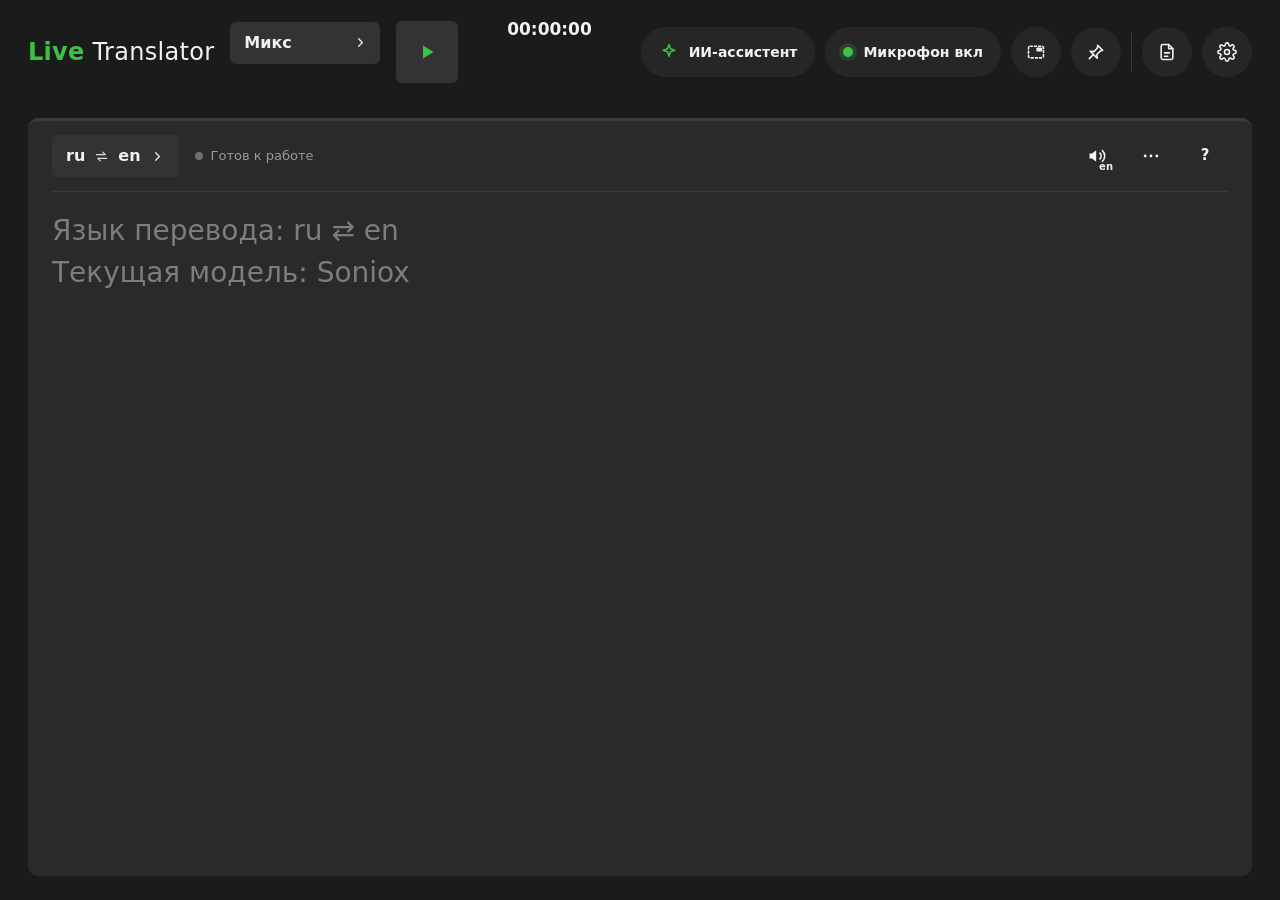
<file: ui/index.html>
<!doctype html>
<html lang="ru">
<head>
<meta charset="utf-8">
<title>Live Translator</title>
<link rel="stylesheet" href="app.css">
</head>
<body>
<header class="topbar">
  <div class="brand"><b>Live</b> Translator</div>

  <div class="source">
    <button class="chip" id="sourceBtn" data-tip="Что переводить: ваш микрофон, звук компьютера или оба сразу"><span id="sourceLabel">Микс</span><svg class="i sm"><use href="#i-right"/></svg></button>
    <div class="ticks" id="meterMix"></div>
  </div>

  <button class="play" id="playBtn" data-tip="Начать или остановить перевод" aria-label="Начать или остановить перевод">
    <svg class="i on-idle"><use href="#i-play"/></svg><svg class="i on-live"><use href="#i-stop"/></svg>
  </button>

  <div class="timeline">
    <div class="timer" id="timer">00:00:00</div>
    <canvas id="ruler" width="560" height="44"></canvas>
  </div>

  <div class="right">
    <button class="pill assist" id="assistBtn" data-tip="Имена, термины и контекст разговора — перевод получается точнее"><svg class="i"><use href="#i-spark"/></svg><span>ИИ-ассистент</span></button>
    <button class="pill mute" id="muteBtn" data-tip="Выключить или включить микрофон программы"><span class="dot"></span><span id="muteText">Микрофон вкл</span></button>
    <button class="round" id="overlayBtn" data-tip="Окно русских субтитров поверх других окон" aria-label="Окно субтитров"><svg class="i"><use href="#i-pip"/></svg></button>
    <button class="round" id="pinBtn" data-tip="Держать это окно поверх остальных" aria-label="Окно поверх остальных"><svg class="i"><use href="#i-pin"/></svg></button>
    <span class="sep"></span>
    <button class="round" id="recordsBtn" data-tip="Записи переводов и ИИ-протоколы" aria-label="Записи переводов"><svg class="i"><use href="#i-records"/></svg></button>
    <button class="round" id="settingsBtn" data-tip="Настройки: ключи, движок, интернет, режим звонка" aria-label="Настройки"><svg class="i"><use href="#i-gear"/></svg></button>
  </div>
</header>

<main class="panel" id="panel">
  <div class="panel-head">
    <button class="chip lang" id="langBtn" data-tip="Языки и режим перевода"><b id="pairMe">ru</b><svg class="i sm"><use href="#i-swap"/></svg><b id="pairPeer">en</b><svg class="i sm"><use href="#i-right"/></svg></button>
    <div class="status" id="status"><span class="sdot" id="statusDot"></span><span id="statusText">Готов к работе</span><button class="link" id="resumeBtn" hidden>Продолжить</button><span class="lag" id="lag"></span></div>
    <div class="tools">
      <button class="tool" id="voiceBtn" data-tip="Озвучка перевода для собеседника: голос, скорость, громкость" aria-label="Озвучка перевода"><svg class="i"><use href="#i-speaker"/></svg><sub id="voiceLang">en</sub></button>
      <button class="tool" id="moreBtn" data-tip="Вид: шрифт, панели, показ текста" aria-label="Вид"><svg class="i"><use href="#i-more"/></svg></button>
      <button class="tool" id="helpBtn" data-tip="Помощь, горячие клавиши и обучение" aria-label="Помощь">?</button>
    </div>
  </div>
  <div class="banner" id="cableBanner" hidden>
    <b>Не найден виртуальный микрофон VB-CABLE.</b> Без него собеседник не услышит перевод.
    <button class="link" id="cableHelp">Как установить</button>
  </div>
  <div class="banner" id="outBanner" hidden>
    <b>Звук Windows по умолчанию идёт в виртуальный кабель.</b> Собеседник услышит системные звуки — выберите наушники: Параметры → Система → Звук → Вывод.
  </div>
  <div class="panel-body" id="body">
    <div class="feed single" id="feedSingle"></div>
    <div class="split" id="feedSplit" hidden>
      <div class="col"><div class="col-head">Я</div><div class="feed" id="feedMe"></div></div>
      <div class="col"><div class="col-head">Собеседник</div><div class="feed" id="feedThem"></div></div>
    </div>
    <div class="placeholder" id="placeholder">
      <div>Язык перевода: <span id="phPair">ru ⇄ en</span></div>
      <div>Текущая модель: <span id="phModel">Soniox</span></div>
      <div class="ph-next" id="phNext"><b id="phNextTitle"></b><span id="phNextHint"></span></div>
    </div>
  </div>
</main>

<!-- Выбор источника звука -->
<div class="pop" id="sourcePop" hidden>
  <div class="pop-title">Выбор источника звука</div>
  <div class="src-block">
    <label class="check"><input type="checkbox" id="listenOn"><span class="box"></span>Звук компьютера<span class="ticks small" id="meterThem"></span></label>
    <div class="desc">Переводит речь собеседника — всё, что звучит у вас в наушниках. Перевод показывается текстом.</div>
    <ul class="dev-list" id="listenList" role="listbox" aria-label="Откуда слушать собеседника"></ul>
  </div>
  <div class="src-block">
    <label class="check"><input type="checkbox" id="meOn"><span class="box"></span>Звук микрофона<span class="ticks small" id="meterMe"></span></label>
    <ul class="dev-list" id="micList" role="listbox" aria-label="Мой микрофон"></ul>
  </div>
  <div class="src-block">
    <label class="check disabled"><input type="checkbox" checked disabled><span class="box"></span>Динамик — куда идёт мой переведённый голос</label>
    <ul class="dev-list" id="cableList" role="listbox" aria-label="Куда идёт мой переведённый голос"></ul>
  </div>
  <div class="vmic">
    <div><b>Виртуальный микрофон</b><div class="desc">Позволяет собеседнику слышать только ваш переведённый голос. В звонке выберите микрофон «CABLE Output (VB-Audio Virtual Cable)».</div></div>
    <button class="link" id="vmicHelp">Как настроить</button>
  </div>
</div>

<!-- Язык и режим -->
<div class="pop" id="langPop" hidden>
  <div class="pop-title">Режим перевода</div>
  <div class="seg" id="modeSeg">
    <button data-mode="two" data-tip="Вы говорите — собеседник слышит перевод; его речь показывается текстом">Двусторонний</button>
    <button data-mode="speak" data-tip="Переводится только ваш микрофон">Только я говорю</button>
    <button data-mode="listen" data-tip="Переводится только речь собеседника">Только слушаю</button>
  </div>
  <div class="lang-cols">
    <div class="lang-col"><div class="col-title">Мой язык</div><ul id="meLangs"></ul></div>
    <button class="swap" id="langSwap" data-tip="Поменять языки местами" aria-label="Поменять языки местами"><svg class="i"><use href="#i-swap"/></svg></button>
    <div class="lang-col"><div class="col-title">Язык собеседника</div><ul id="peerLangs"></ul></div>
  </div>
  <div class="pop-foot">
    <span class="model"><svg class="i sm"><use href="#i-spark"/></svg><span id="modelChip">Soniox</span></span>
    <button class="primary" id="langOk">Подтвердить</button>
  </div>
</div>

<!-- Озвучка -->
<div class="pop" id="voicePop" hidden>
  <div class="row-between"><b>Озвучка перевода в звонок</b><button class="toggle" id="voiceOut" data-tip="Собеседник слышит перевод вашим голосом" aria-label="Озвучка перевода в звонок"><span></span><em></em></button></div>
  <div class="desc">Собеседник слышит ваш переведённый голос через виртуальный микрофон.</div>
  <div class="field"><b>Выбрать голос</b>
    <div class="provider-row" id="providerRow" hidden data-tip="Кто синтезирует ваш английский голос"><span>Голос:</span>
      <div class="seg small" id="providerSeg"><button data-provider="soniox" data-tip="Soniox: встроенные голоса и клон, дешевле остальных">Soniox</button><button data-provider="cartesia" data-tip="Cartesia: самый быстрый и похожий на вас голос">Cartesia</button><button data-provider="inworld" data-tip="Inworld: запасной голос для перевода">Inworld</button></div></div>
    <div class="desc" id="providerNote" hidden>Cartesia — самый быстрый и похожий на вас. Soniox и Inworld дешевле.</div>
    <div class="clone-box">
      <div class="row-between"><span>Мой голос <span class="badge" id="cloneState">не создан</span></span></div>
      <div class="btn-row">
        <button class="ghost" id="recordBtn" data-tip="Записать минуту своей речи для клона голоса"><span class="rec-dot"></span>Записать голос</button>
        <button class="ghost" id="importBtn" data-tip="Взять готовый файл с вашим голосом">Выбрать файл</button>
        <button class="ghost" id="previewBtn" data-tip="Услышать пример перевода вашим голосом в наушниках">▶ Прослушать</button>
      </div>
    </div>
    <div class="desc voice-note" id="voiceNote" hidden></div>
    <ul class="voice-list" id="voiceList"></ul>
  </div>
  <div class="field" id="deliveryField"><b>Подача голоса</b>
    <div class="seg small"><button data-delivery="fast" data-tip="Куски фразы озвучиваются сразу: быстрее всего, интонация чуть рубленая">Скорость</button><button data-delivery="balanced" data-tip="Целые предложения с живой интонацией и небольшой задержкой">Баланс</button><button data-delivery="natural" data-tip="Самая живая речь без ускорения; на длинных фразах чуть позже">Естественность</button></div>
    <div class="desc delivery-hint"></div>
    <div class="desc">«▶ Прослушать» — одна фраза целиком: подачу и подстройку под ваш темп слышно только в звонке.</div>
  </div>
  <div class="field" id="speedField"><b>Скорость речи</b><div class="range"><input type="range" id="speed" data-tip="Как быстро говорит английский голос" aria-label="Скорость речи" min="0.7" max="1.3" step="0.05"><span id="speedVal">1.00×</span></div></div>
  <div class="field"><b>Громкость</b><div class="range"><input type="range" id="volume" data-tip="Громкость перевода в звонке" aria-label="Громкость" min="0.2" max="1.6" step="0.05"><span id="volumeVal">100%</span></div></div>
  <div class="row-between"><b>Слышать себя в наушниках</b><button class="toggle" id="monitor" data-tip="Слышать свой перевод в наушниках; в звонок он идёт в любом случае" aria-label="Слышать себя в наушниках"><span></span><em></em></button></div>
  <div class="field" id="delayField" hidden><b>Задержка воспроизведения</b>
    <div class="seg small" id="delaySeg"><button data-delay="instant" data-tip="Клон почти не ждёт продолжения фразы: быстрее">Мгновенно</button><button data-delay="balanced" data-tip="Золотая середина между скоростью и естественностью">Баланс</button><button data-delay="smooth" data-tip="Клон дольше ждёт продолжения: звучит естественнее">Плавно</button></div>
    <div class="value" id="delayHint">Сколько клон может ждать продолжения фразы: быстрее — «Мгновенно», естественнее — «Плавно».</div>
  </div>
</div>

<!-- Вид -->
<div class="pop" id="morePop" hidden>
  <div class="menu-row"><b>Размер шрифта</b><span><button class="tool" data-font="-1" data-tip="Шрифт мельче" aria-label="Шрифт мельче">A<sup>−</sup></button><button class="tool" data-font="1" data-tip="Шрифт крупнее" aria-label="Шрифт крупнее">A<sup>+</sup></button></span></div>
  <div class="menu-row"><b>Поменять местами</b><span><button class="tool" id="swapOrder" data-tip="Перевод сверху или оригинал сверху" aria-label="Поменять порядок строк"><svg class="i"><use href="#i-updown"/></svg></button></span></div>
  <div class="menu-row"><b>Панель</b><span class="seg-icons" id="panelSeg">
    <button class="tool" data-panel="single" data-tip="Одна панель" aria-label="Одна панель"><svg class="i"><use href="#i-panel1"/></svg></button>
    <button class="tool" data-panel="split" data-tip="Две панели: я и собеседник" aria-label="Две панели: я и собеседник"><svg class="i"><use href="#i-panel2"/></svg></button></span></div>
  <div class="menu-row"><b>Текст</b><span class="seg-icons" id="textSeg">
    <button class="tool" data-text="both" data-tip="Оригинал и перевод" aria-label="Оригинал и перевод"><svg class="i"><use href="#i-text2"/></svg></button>
    <button class="tool" data-text="dst" data-tip="Только перевод" aria-label="Только перевод"><svg class="i"><use href="#i-text1"/></svg></button></span></div>
  <div class="menu-hint" id="textHint">Оригинал и перевод</div>
</div>

<!-- Записи перевода -->
<aside class="drawer" id="drawer" hidden>
  <div class="drawer-head"><h2>Записи перевода</h2><button class="round flat" id="drawerClose"><svg class="i"><use href="#i-x"/></svg></button></div>
  <div class="usage">
    <div class="row-between"><span>Переведённое время</span><b id="usageTime">00:00:00</b></div>
    <div class="row-between"><span>Примерная стоимость API</span><b id="usageCost">$0</b></div>
    <div class="desc">Soniox ≈ $0.6 в час за двусторонний звонок с озвучкой, OpenAI ≈ $2 в час на каждое направление.</div>
  </div>
  <div class="row-between list-head"><b>Последние записи</b><button class="link" id="openFolder">Открыть папку</button></div>
  <ul class="records" id="records"></ul>
</aside>

<!-- Первый запуск: знакомство с программой -->
<div class="modal" id="onboarding" hidden role="dialog" aria-modal="true" aria-labelledby="obTitle">
  <div class="card ob-card">
    <div class="card-head"><h2 id="obTitle">Знакомство с программой</h2><button class="link" id="obSkip">Пропустить обучение</button></div>
    <div class="ob-progress"><span class="ob-count" id="obCount" role="status" aria-live="polite"></span><div class="ob-dots" id="obDots" aria-hidden="true"></div></div>
    <div class="ob-body">
      <div class="ob-step" data-ob-step="0" hidden>
        <h3 tabindex="-1">Как это работает</h3>
        <ol class="ob-flow">
          <li><b>Вы говорите по-русски</b> в обычный микрофон.</li>
          <li><b>Собеседник слышит английский</b> вашим клонированным голосом — он идёт в звонок через виртуальный микрофон.</li>
          <li><b>Его речь вы читаете по-русски</b>: субтитры в этом окне и в маленьком окне поверх других.</li>
        </ol>
        <div class="desc">Настройка займёт минут пять: ключи сервисов, виртуальный кабель, запись голоса, настройка звонилки и скрытие окон от показа экрана. Любой шаг можно пропустить и вернуться к нему позже — кнопка «?» в панели над субтитрами.</div>
      </div>
      <div class="ob-step" data-ob-step="1" hidden>
        <h3 tabindex="-1">Ключи сервисов</h3>
        <div class="desc">Ключ — это пароль от сервиса. Он хранится только на этом компьютере, в файле .env рядом с программой, и никуда больше не отправляется.</div>
        <div class="ob-status bad" id="obKeyError" role="alert" hidden></div>
        <div class="key-row"><b>Soniox</b><span class="key-state" data-ob-key-state="soniox"></span><input type="password" data-ob-key-input="soniox" placeholder="ключ Soniox" autocomplete="off" aria-label="Ключ Soniox"><button class="primary" data-ob-key-save="soniox">Сохранить</button></div>
        <div class="desc"><span class="badge bad">обязательно</span> Распознавание речи и перевод — без него программа не работает. console.soniox.com → API keys.</div>
        <div class="key-row"><b>Cartesia</b><span class="key-state" data-ob-key-state="cartesia"></span><input type="password" data-ob-key-input="cartesia" placeholder="ключ Cartesia" autocomplete="off" aria-label="Ключ Cartesia"><button class="primary" data-ob-key-save="cartesia">Сохранить</button></div>
        <div class="desc"><span class="badge ok">рекомендуется</span> Клон вашего голоса: самый быстрый и похожий на вас. Без него звучит встроенный голос Soniox.</div>
        <div class="key-row"><b>OpenAI</b><span class="key-state" data-ob-key-state="openai"></span><input type="password" data-ob-key-input="openai" placeholder="sk-..." autocomplete="off" aria-label="Ключ OpenAI"><button class="primary" data-ob-key-save="openai">Сохранить</button></div>
        <div class="desc"><span class="badge">по желанию</span> ИИ-протокол встречи после звонка.</div>
        <div class="key-row"><b>Inworld</b><span class="key-state" data-ob-key-state="inworld"></span><input type="password" data-ob-key-input="inworld" placeholder="ключ Inworld (Basic)" autocomplete="off" aria-label="Ключ Inworld"><button class="primary" data-ob-key-save="inworld">Сохранить</button></div>
        <div class="desc"><span class="badge">по желанию</span> Запасной голос для перевода.</div>
      </div>
      <div class="ob-step" data-ob-step="2" hidden>
        <h3 tabindex="-1">Виртуальный кабель</h3>
        <div class="desc">Бесплатный драйвер VB-CABLE передаёт перевод в звонок: программа «говорит» в кабель, а Zoom, Meet или Telegram слышат его как микрофон.</div>
        <div class="ob-status" id="obCable" role="status"></div>
        <div class="btn-row"><button class="primary" id="obCableBtn">Как установить</button><button class="ghost" id="obCableRecheck">Проверить снова</button></div>
      </div>
      <div class="ob-step" data-ob-step="3" hidden>
        <h3 tabindex="-1">Микрофон и наушники</h3>
        <div class="desc">Наденьте наушники: иначе микрофон подхватит звук из динамиков, и собеседник услышит эхо.</div>
        <h4>Мой микрофон</h4>
        <ul class="dev-list" id="obMics" role="listbox" aria-label="Мой микрофон"></ul>
        <h4>Где слушать собеседника — наушники</h4>
        <ul class="dev-list" id="obOuts" role="listbox" aria-label="Наушники: где слушать собеседника"></ul>
        <div class="ob-status" id="obDevices" role="status"></div>
      </div>
      <div class="ob-step" data-ob-step="4" hidden>
        <h3 tabindex="-1">Ваш голос</h3>
        <div class="desc">Собеседник услышит английский вашим голосом. Для этого запишите около минуты свободной речи — без сценария.</div>
        <div class="ob-status" id="obVoice" role="status"></div>
        <div class="btn-row"><button class="primary" id="obRecord">Записать голос</button></div>
        <ul class="ob-tips">
          <li>Тихая комната, без музыки и чужих голосов.</li>
          <li>Гарнитура или микрофон в 10–15 см от рта записывают чище, чем микрофон ноутбука.</li>
          <li>Говорите как обычно, около минуты: о себе, о проекте, о работе.</li>
          <li>Отключите у микрофона «Улучшения звука» в настройках звука Windows: обработка делает клон глуше.</li>
        </ul>
        <div class="desc">Шаг можно пропустить: пока клона нет, звучит встроенный голос.</div>
      </div>
      <div class="ob-step" data-ob-step="5" hidden>
        <h3 tabindex="-1">Настройка Zoom, Meet, Telegram, Teams</h3>
        <div class="desc">В приложении для звонков выберите микрофон <b>CABLE Output (VB-Audio Virtual Cable)</b>. Динамики оставьте как есть — ваши наушники.</div>
        <ul class="ob-apps">
          <li><b>Zoom</b><span>Настройки → Звук → Микрофон</span></li>
          <li><b>Google Meet</b><span>Настройки → Аудио → Микрофон</span></li>
          <li><b>Telegram</b><span>Настройки → Голос и видео → Микрофон</span></li>
          <li><b>Microsoft Teams</b><span>Настройки → Устройства → Микрофон</span></li>
        </ul>
        <div class="desc">Проверьте до входа в звонок: выключите микрофон программы (<b id="obMuteKey">кнопка «Микрофон»</b>) и скажите пару слов — индикатор уровня в звонилке не должен двигаться. Если двигается, там выбран ваш настоящий микрофон.</div>
      </div>
      <div class="ob-step" data-ob-step="6" hidden>
        <h3 tabindex="-1">Скрытие от демонстрации экрана</h3>
        <ul class="ob-facts" id="obFacts"></ul>
        <div id="obCallMode" class="cm"></div>
        <div class="ob-limits"><b>Чего скрытие не умеет</b><ul id="obLimits"></ul></div>
      </div>
      <div class="ob-step" data-ob-step="7" hidden>
        <h3 tabindex="-1">Проверка</h3>
        <ul class="ob-summary" id="obSummary"></ul>
        <div class="ob-check"><div><b>Связь с сервисами</b><div class="desc">Задержка до сервисов перевода и страна, где выходит VPN.</div></div><button class="ghost" id="obNet">Проверить связь</button></div>
        <div class="net-result" id="obNetResult" hidden></div>
        <div class="ob-check"><div><b>Проверка перед звонком</b><div class="desc">Убедитесь, что собеседник слышит только перевод, а не ваш настоящий микрофон.</div></div><button class="ghost" id="obCallCheck">Открыть проверку</button></div>
        <div class="desc">Нажмите «Готово», а в звонок входите с кнопкой ▶ вверху. К этому обучению можно вернуться в любой момент через «?».</div>
      </div>
    </div>
    <div class="pop-foot ob-foot"><button class="ghost" id="obBack">Назад</button><button class="primary" id="obNext">Далее</button></div>
  </div>
</div>

<!-- Помощь -->
<div class="modal" id="help" hidden role="dialog" aria-modal="true" aria-labelledby="helpTitle">
  <div class="card help-card">
    <div class="card-head"><h2 id="helpTitle">Помощь</h2><button class="round flat" id="helpClose" aria-label="Закрыть"><svg class="i"><use href="#i-x"/></svg></button></div>
    <section>
      <h3>Быстрый старт</h3>
      <ol>
        <li>Включите VPN и вставьте ключ Soniox: ⚙ Настройки → Ключи.</li>
        <li>Один раз запишите свой голос: 🔊 → «Записать голос» → «Создать клон».</li>
        <li>В Zoom, Meet, Telegram или Teams выберите микрофон <b>CABLE Output (VB-Audio Virtual Cable)</b>.</li>
        <li>Наденьте наушники и нажмите <b>▶</b>: собеседник слышит английский, вы читаете его речь по-русски.</li>
      </ol>
    </section>
    <section>
      <h3>Горячие клавиши</h3>
      <ul class="help-list" id="helpKeys"></ul>
    </section>
    <section>
      <h3>Режим звонка</h3>
      <ul class="help-list" id="helpFacts"></ul>
      <div class="ob-limits"><b>Чего скрытие не умеет</b><ul id="helpLimits"></ul></div>
    </section>
    <section>
      <h3>Частые проблемы</h3>
      <details class="opt"><summary>Собеседник слышит эхо</summary>
        <div class="desc">Наденьте наушники: микрофон подхватывает звук из динамиков. Проверьте, что звук Windows по умолчанию идёт в наушники, а не в кабель, а в звонке выбран микрофон CABLE Output, а не настоящий.</div></details>
      <details class="opt"><summary>В звонок не доходит звук</summary>
        <div class="desc">В звонилке должен быть выбран микрофон CABLE Output. В программе должны быть включены перевод (▶), озвучка (🔊) и микрофон программы, а VB-CABLE установлен — шаг «Виртуальный кабель» в обучении.</div></details>
      <details class="opt"><summary>Большая задержка</summary>
        <div class="desc">Нажмите «Проверить связь» в настройках: если ответ дольше 150 мс, смените выход VPN на ближайшую страну или выберите регион Soniox «Европа». Подача «Скорость» быстрее «Баланса».</div></details>
      <details class="opt"><summary>Ключ не принимается</summary>
        <div class="desc">Ключ вставлен не целиком, от другого сервиса или закончился баланс. Скопируйте его заново и нажмите «Сохранить» в настройках, в разделе «Ключи».</div></details>
      <details class="opt"><summary>VPN переключился, соединение оборвалось</summary>
        <div class="desc">Смена VPN или сервера рвёт соединение. Остановите перевод, дождитесь стабильного VPN и нажмите ▶ снова. Включайте VPN до звонка и не меняйте его в разговоре.</div></details>
    </section>
    <div class="pop-foot"><button class="ghost" id="helpReplay">Пройти обучение заново</button><button class="primary" id="helpDone">Понятно</button></div>
  </div>
</div>

<!-- Настройки -->
<div class="modal" id="settings" hidden>
  <div class="card">
    <div class="card-head"><h2>Настройки</h2>
      <label class="radio adv-toggle"><input type="checkbox" id="advanced"> Расширенные</label>
      <button class="round flat" id="settingsClose"><svg class="i"><use href="#i-x"/></svg></button></div>
    <section data-adv>
      <h3>Движок перевода</h3>
      <div class="seg" id="engineSeg">
        <button data-engine="soniox" data-tip="Переводит посреди фразы и говорит вашим клоном">Soniox · мой голос</button>
        <button data-engine="openai" data-tip="Синхронный перевод OpenAI, голос модели или клон Cartesia">OpenAI · синхронный</button>
      </div>
      <div class="desc" id="engineHint"></div>
      <label class="radio" data-tip="Разных собеседников подписывает «Собеседник 1 / 2»"><input type="checkbox" id="diarize"> Различать собеседников («Собеседник 1 / 2», Soniox)</label>
    </section>
    <section data-adv>
      <h3>Скорость озвучки</h3>
      <label class="radio" data-tip="Английский звучит в вашем темпе и с вашей громкостью"><input type="checkbox" id="matchRate"> Повторять мой темп и громкость</label>
      <div class="desc lever">Английский звучит примерно так же быстро и громко, как ваша русская речь: спокойный голос — спокойный перевод.</div>
      <label class="radio" data-tip="Если перевод отстаёт, голос ненадолго ускоряется"><input type="checkbox" id="speedBoost"> Автоускорение голоса</label>
      <div class="desc lever">Если перевод отстаёт от речи, голос ненадолго говорит быстрее, пока не догонит. В режиме «Естественность» не используется.</div>
      <label class="radio" data-tip="Убирает лишние паузы, которые добавляет синтез"><input type="checkbox" id="trimSilence"> Убирать паузы синтеза</label>
      <div class="desc lever">Срезает тишину, которую синтез добавляет в начале и в конце каждого куска фразы. В режиме «Естественность» не используется.</div>
      <label class="radio" data-tip="Короткие «Yes.», «Sure.» звучат сразу"><input type="checkbox" id="instantPhrases"> Мгновенные короткие ответы</label>
      <div class="desc lever">«Yes.», «Sure.», «Thank you.» звучат сразу — из заранее озвученных вашим голосом.</div>
      <label class="radio" data-tip="Короткая пауза сразу закрывает фразу, не дожидаясь Soniox"><input type="checkbox" id="autoFinalize"> Быстрое завершение фраз</label>
      <div class="desc lever">Короткая пауза в речи сразу закрывает фразу, не дожидаясь Soniox.</div>
    </section>
    <section id="deliverySection">
      <h3>Голос в звонке</h3>
      <div class="seg"><button data-delivery="fast" data-tip="Куски фразы озвучиваются сразу: быстрее всего, интонация чуть рубленая">Скорость</button><button data-delivery="balanced" data-tip="Целые предложения с живой интонацией и небольшой задержкой">Баланс</button><button data-delivery="natural" data-tip="Самая живая речь без ускорения; на длинных фразах чуть позже">Естественность</button></div>
      <div class="desc delivery-hint"></div>
    </section>
    <section>
      <h3>Ключи</h3>
      <div class="key-row"><b>Soniox</b><span class="key-state" data-key-state="soniox"></span>
        <input type="password" data-key-input="soniox" placeholder="ключ Soniox" autocomplete="off"><button class="primary" data-key-save="soniox">Сохранить</button></div>
      <div class="desc">console.soniox.com → API keys. Основной движок и клон голоса.</div>
      <div class="key-row"><b>OpenAI</b><span class="key-state" data-key-state="openai"></span>
        <input type="password" data-key-input="openai" placeholder="sk-..." autocomplete="off"><button class="primary" data-key-save="openai">Сохранить</button></div>
      <div class="desc">platform.openai.com → API keys. Движок OpenAI и ИИ-протокол после звонка.</div>
      <div class="key-row" data-adv><b>Cartesia</b><span class="key-state" data-key-state="cartesia"></span>
        <input type="password" data-key-input="cartesia" placeholder="ключ Cartesia" autocomplete="off"><button class="primary" data-key-save="cartesia">Сохранить</button></div>
      <div class="desc" data-adv>Голос Cartesia для движка Soniox — самый быстрый и похожий на вас, включается сам, как только ключ сохранён, — и клон голоса в движке OpenAI (play.cartesia.ai, для клона нужен тариф Pro). Выбор — в меню 🔊.</div>
      <div class="key-row" data-adv><b>Inworld</b><span class="key-state" data-key-state="inworld"></span>
        <input type="password" data-key-input="inworld" placeholder="ключ Inworld (Basic)" autocomplete="off"><button class="primary" data-key-save="inworld">Сохранить</button></div>
      <div class="desc" data-adv>Другой голос для движка Soniox (platform.inworld.ai → API keys). Выбор — в меню 🔊.</div>
      <div class="desc">Ключи хранятся только на этом компьютере, в файле .env рядом с программой.</div>
    </section>
    <section id="callModeSection">
      <h3>Режим звонка</h3>
      <div class="desc">Окно субтитров и это окно скрыты от показа экрана и записи: собеседник их не видит.</div>
      <div id="setCallMode" class="cm"></div>
    </section>
    <section>
      <h3>Интернет</h3>
      <label class="radio"><input type="radio" name="proxy" value=""> Системный прокси / VPN <span class="desc" id="sysProxy"></span></label>
      <label class="radio"><input type="radio" name="proxy" value="none"> Без прокси</label>
      <label class="radio"><input type="radio" name="proxy" value="custom"> Свой: <input type="text" id="proxyInput" placeholder="socks5h://127.0.0.1:10808"></label>
      <div class="field" id="regionField"><b>Регион Soniox</b>
        <div class="seg small" id="regionSeg"><button data-region="" data-tip="Серверы Soniox в США">США</button><button data-region="eu" data-tip="Серверы Soniox в Европе: из России обычно быстрее">Европа</button></div>
        <div class="desc" id="regionHint">Из Европы быстрее — сравните кнопкой «Проверить связь». Нужен ключ проекта Soniox в регионе EU: console.soniox.com → новый проект → регион EU → ключ, его вставьте в «Ключи». Клон голоса Soniox там создаётся заново; для голоса Cartesia он не нужен.</div>
      </div>
      <div class="net-row"><button class="ghost" id="netCheck" data-tip="Задержка до сервисов перевода и страна выхода VPN">Проверить связь</button>
        <span class="desc">задержка до сервисов перевода и страна, где выходит VPN</span></div>
      <div class="net-result" id="netResult" hidden></div>
    </section>
    <section id="howto">
      <h3>Как подключить к звонку</h3>
      <ol>
        <li>Включите VPN — сервисы перевода могут не работать из РФ напрямую.</li>
        <li>Один раз запишите свой голос: 🔊 → «Записать голос» → «Создать клон».</li>
        <li>В Zoom / Telegram / WhatsApp / Discord выберите микрофон <b>CABLE Output (VB-Audio Virtual Cable)</b>. <button class="link" id="howtoCable">Установка VB-CABLE</button></li>
        <li>Наденьте наушники и нажмите <b>▶</b>.</li>
        <li><b id="hotkeyName">Ctrl+Alt+M</b> — выключить/включить микрофон из любого окна.</li>
        <li><b id="hotkeyDone">Ctrl+Alt+Space</b> — «я закончил»: перевод фразы звучит сразу, не дожидаясь паузы.</li>
      </ol>
    </section>
  </div>
</div>

<!-- Запись голоса -->
<div class="modal" id="recorder" hidden>
  <div class="card">
    <div class="card-head"><h2>Запись голоса для клона</h2><button class="round flat" id="recClose"><svg class="i"><use href="#i-x"/></svg></button></div>
    <div class="desc">Говорите своими словами, как на собеседовании, — минуту, без сценария. Клон перенимает ваш темп, интонации и лёгкий акцент; с чтением по бумажке он звучит скучнее. О чём рассказать:</div>
    <ul class="rec-topics"><li>Расскажите о себе</li><li>Расскажите о последнем проекте</li><li>Почему вам интересна эта работа</li></ul>
    <h3>Микрофон</h3>
    <ul class="dev-list" id="recMics" role="listbox" aria-label="Микрофон для записи"></ul>
    <div class="rec-ctl">
      <button class="rec-btn" id="recStart" data-tip="Начать запись" aria-label="Начать запись"><span></span></button>
      <div class="rec-info">
        <div class="rec-time" id="recTime">00:00 / 01:00</div>
        <span class="ticks" id="recMeter"></span>
        <div class="desc" id="recHint">Нажмите красную кнопку и говорите своими словами — минуту, не меньше 30 секунд</div>
      </div>
    </div>
    <ul class="rec-tips">
      <li>Гарнитура или микрофон в 10–15 см от рта записывают чище, чем микрофон ноутбука.</li>
      <li>Тихая комната, без музыки и чужих голосов.</li>
      <li>Говорите как обычно, со своим темпом и акцентом — «правильно» говорить не нужно.</li>
      <li>Шкала должна доходить примерно до середины; почти не движется — поднимите громкость микрофона в настройках звука Windows.</li>
      <li>Отключите у микрофона «Улучшения звука» (шумоподавление, автоматическую громкость) в настройках звука Windows: обработка делает клон глуше.</li>
    </ul>
    <button class="link" id="recSoundSettings">Открыть настройки звука Windows</button>
    <div class="pop-foot"><button class="ghost" id="recRetry" hidden>Перезаписать</button><button class="primary" id="recDone" hidden disabled>Готово</button><button class="primary" id="recCreate" hidden>Создать клон</button></div>
  </div>
</div>

<!-- ИИ-ассистент -->
<div class="modal" id="assistant" hidden>
  <div class="card">
    <div class="card-head"><h2><svg class="i accent-i"><use href="#i-spark"/></svg> ИИ-ассистент</h2><button class="round flat" id="assistClose"><svg class="i"><use href="#i-x"/></svg></button></div>
    <div class="desc" id="assistNote"></div>
    <section>
      <h3><span class="accent">Ключевые слова:</span> которые могут появиться во время перевода</h3>
      <div class="chips" id="chips"></div>
      <div class="inline"><input type="text" id="kwInput" placeholder="Акопян Сурен = Suren Hakobyan"><button class="primary" id="kwAdd">Добавить</button></div>
      <div class="row-between desc"><span>«=» задаёт перевод. Enter или запятая — добавить. Можно вставить сразу список.</span><span id="kwCount">0/2000</span></div>
    </section>
    <section>
      <h3><span class="accent">Контекст:</span> что переводчик должен знать о вас?</h3>
      <textarea id="ctxInput" maxlength="800" rows="5" placeholder="Например: собеседование на позицию Python-разработчика; бэкенд, инфраструктура, 7+ лет опыта."></textarea>
      <div class="desc" style="text-align:right"><span id="ctxCount">0/800</span></div>
    </section>
    <div class="pop-foot"><span class="desc">Во время звонка изменения применятся в ближайшей паузе разговора</span><button class="primary" id="assistSave">Сохранить</button></div>
  </div>
</div>

<!-- Нет VB-CABLE -->
<div class="modal" id="cableWizard" hidden>
  <div class="card">
    <div class="card-head"><h2>Нужен виртуальный микрофон</h2><button class="round flat" id="cableClose"><svg class="i"><use href="#i-x"/></svg></button></div>
    <div class="desc">Перевод попадает в звонок через бесплатный драйвер VB-CABLE: программа «говорит» в него, а Meet/Zoom слышат его как микрофон.</div>
    <ol class="steps">
      <li>Скачайте VB-CABLE: <button class="link" id="cableDownload">vb-audio.com/Cable</button></li>
      <li>Распакуйте архив и запустите <b>VBCABLE_Setup_x64.exe</b> от имени администратора → <b>Install Driver</b>.</li>
      <li>Перезагрузите компьютер и снова откройте Live Translator.</li>
      <li>В Meet / Zoom / Telegram выберите микрофон <b>CABLE Output (VB-Audio Virtual Cable)</b>.</li>
      <li>Проверьте до входа в звонок: Zoom → Настройки → Звук (Meet: Настройки → Аудио). Нажмите <b>Ctrl+Alt+M</b> и скажите пару слов — индикатор входного уровня не должен двигаться.</li>
    </ol>
    <details class="opt" id="cableTip">
      <summary>Необязательно: ещё на 20–50 мс быстрее</summary>
      <div class="desc">Осторожно, только если звук чистый: VB-Cable Control Panel от имени администратора → Latency 3072 samples → перезагрузка. Проверьте «▶ Прослушать» и пробный звонок: треск или обрывы — верните прежнее значение.</div>
    </details>
  </div>
</div>

<!-- Проверка перед звонком -->
<div class="modal" id="callCheck" hidden>
  <div class="card">
    <div class="card-head"><h2>Проверка перед звонком</h2><button class="round flat" id="ccClose"><svg class="i"><use href="#i-x"/></svg></button></div>
    <div class="desc">Собеседник должен слышать только английский перевод, а не ваш настоящий микрофон. Проверьте до начала звонка — один раз после запуска программы.</div>
    <div class="cc-mic">Микрофон Windows по умолчанию: <b id="ccMic">—</b></div>
    <div class="cc-warn" id="ccWarn" hidden></div>
    <ol class="steps">
      <li>В Zoom / Meet / Telegram выберите микрофон <b>CABLE Output (VB-Audio Virtual Cable)</b>.</li>
      <li>Сделайте это до входа в звонок: Zoom → Настройки → Звук (Meet: Настройки → Аудио). Нажмите <b class="cc-key">Ctrl+Alt+M</b> и скажите пару слов — индикатор входного уровня не должен двигаться. Двигается — звонок слышит ваш настоящий микрофон: выберите там CABLE Output. Уже в звонке — ничего не говорите, только проверьте, что там выбран CABLE Output.</li>
      <li>Снова нажмите <b class="cc-key">Ctrl+Alt+M</b>, чтобы включить микрофон программы. <button class="badge" id="ccMute" data-tip="Выключить или включить микрофон программы"></button></li>
    </ol>
    <div class="pop-foot">
      <label class="check"><input type="checkbox" id="ccDone"><span class="box"></span>Я проверил</label>
      <button class="primary" id="ccStart" disabled>Начать перевод</button>
    </div>
  </div>
</div>

<!-- Запись и ИИ-протокол -->
<div class="modal" id="recordView" hidden>
  <div class="card">
    <div class="card-head"><h2 id="rvTitle">Запись</h2><button class="round flat" id="rvClose"><svg class="i"><use href="#i-x"/></svg></button></div>
    <div class="desc" id="rvSub"></div>
    <div id="rvNotes"></div>
    <textarea id="rvEditor" rows="14" hidden spellcheck="true"></textarea>
    <div class="pop-foot">
      <span class="btn-row" style="margin:0"><button class="ghost" id="rvOpen">Открыть файл</button><button class="ghost" id="rvEdit">Редактировать</button></span>
      <span class="btn-row" style="margin:0"><button class="ghost" id="rvSummarize">Создать протокол</button><button class="primary" id="rvExport">Экспорт .md</button></span>
    </div>
  </div>
</div>

<div class="toast" id="toast" hidden></div>
<div class="coach" id="coach" role="dialog" aria-label="Подсказка" hidden>
  <div class="coach-text" id="coachText"></div>
  <button class="primary" id="coachOk">Понятно</button>
</div>
<div class="tip" id="tip" role="tooltip" hidden></div>

<svg width="0" height="0" style="position:absolute">
  <defs>
    <symbol id="i-right" viewBox="0 0 24 24"><path d="M9 6l6 6-6 6"/></symbol>
    <symbol id="i-play" viewBox="0 0 24 24"><path class="fill" d="M8 5.5v13l10.5-6.5z"/></symbol>
    <symbol id="i-stop" viewBox="0 0 24 24"><rect class="fill" x="6.5" y="6.5" width="11" height="11" rx="2"/></symbol>
    <symbol id="i-swap" viewBox="0 0 24 24"><path d="M4 9h14l-4-4M20 15H6l4 4"/></symbol>
    <symbol id="i-pip" viewBox="0 0 24 24"><rect x="3" y="5" width="18" height="14" rx="2" stroke-dasharray="2.5 2.5"/><rect class="fill" x="12.5" y="6.5" width="7" height="5" rx="1"/></symbol>
    <symbol id="i-pin" viewBox="0 0 24 24"><path d="M14 4l6 6-3 1-4 4 .5 4.5L5 11l4.5.5 4-4z"/><path d="M8.5 15.5L4 20"/></symbol>
    <symbol id="i-records" viewBox="0 0 24 24"><path d="M14 3H7a2 2 0 0 0-2 2v14a2 2 0 0 0 2 2h10a2 2 0 0 0 2-2V8z"/><path d="M14 3v5h5M9 13h6M9 17h4"/></symbol>
    <symbol id="i-gear" viewBox="0 0 24 24"><circle cx="12" cy="12" r="3"/><path d="M19.4 15a1.7 1.7 0 0 0 .3 1.8l.1.1a2 2 0 1 1-2.8 2.8l-.1-.1a1.7 1.7 0 0 0-1.8-.3 1.7 1.7 0 0 0-1 1.5V21a2 2 0 1 1-4 0v-.1a1.7 1.7 0 0 0-1.1-1.5 1.7 1.7 0 0 0-1.8.3l-.1.1a2 2 0 1 1-2.8-2.8l.1-.1a1.7 1.7 0 0 0 .3-1.8 1.7 1.7 0 0 0-1.5-1H3a2 2 0 1 1 0-4h.1a1.7 1.7 0 0 0 1.5-1.1 1.7 1.7 0 0 0-.3-1.8l-.1-.1a2 2 0 1 1 2.8-2.8l.1.1a1.7 1.7 0 0 0 1.8.3H9a1.7 1.7 0 0 0 1-1.5V3a2 2 0 1 1 4 0v.1a1.7 1.7 0 0 0 1 1.5 1.7 1.7 0 0 0 1.8-.3l.1-.1a2 2 0 1 1 2.8 2.8l-.1.1a1.7 1.7 0 0 0-.3 1.8V9a1.7 1.7 0 0 0 1.5 1H21a2 2 0 1 1 0 4h-.1a1.7 1.7 0 0 0-1.5 1z"/></symbol>
    <symbol id="i-speaker" viewBox="0 0 24 24"><path class="fill" d="M11 5L6 9H3v6h3l5 4z"/><path d="M15.5 8.5a5 5 0 0 1 0 7M18.5 5.5a9 9 0 0 1 0 13"/></symbol>
    <symbol id="i-more" viewBox="0 0 24 24"><circle class="fill" cx="5" cy="12" r="1.7"/><circle class="fill" cx="12" cy="12" r="1.7"/><circle class="fill" cx="19" cy="12" r="1.7"/></symbol>
    <symbol id="i-updown" viewBox="0 0 24 24"><path d="M8 4v16M4 8l4-4 4 4M16 20V4M12 16l4 4 4-4"/></symbol>
    <symbol id="i-panel1" viewBox="0 0 24 24"><rect x="4" y="4" width="16" height="16" rx="2"/></symbol>
    <symbol id="i-panel2" viewBox="0 0 24 24"><rect x="3" y="4" width="8" height="16" rx="1.5"/><rect x="13" y="4" width="8" height="16" rx="1.5"/></symbol>
    <symbol id="i-text2" viewBox="0 0 24 24"><path d="M4 6h16M4 10h10M4 15h16M4 19h10"/></symbol>
    <symbol id="i-text1" viewBox="0 0 24 24"><path d="M4 9h16M4 14h12"/></symbol>
    <symbol id="i-spark" viewBox="0 0 24 24"><path d="M12 3l1.8 5.2L19 10l-5.2 1.8L12 17l-1.8-5.2L5 10l5.2-1.8z"/></symbol>
    <symbol id="i-x" viewBox="0 0 24 24"><path d="M6 6l12 12M18 6L6 18"/></symbol>
    <symbol id="i-check" viewBox="0 0 24 24"><path d="M5 12.5l4.5 4.5L19 7.5"/></symbol>
  </defs>
</svg>
<script src="app.js"></script>
</body>
</html>
</file>
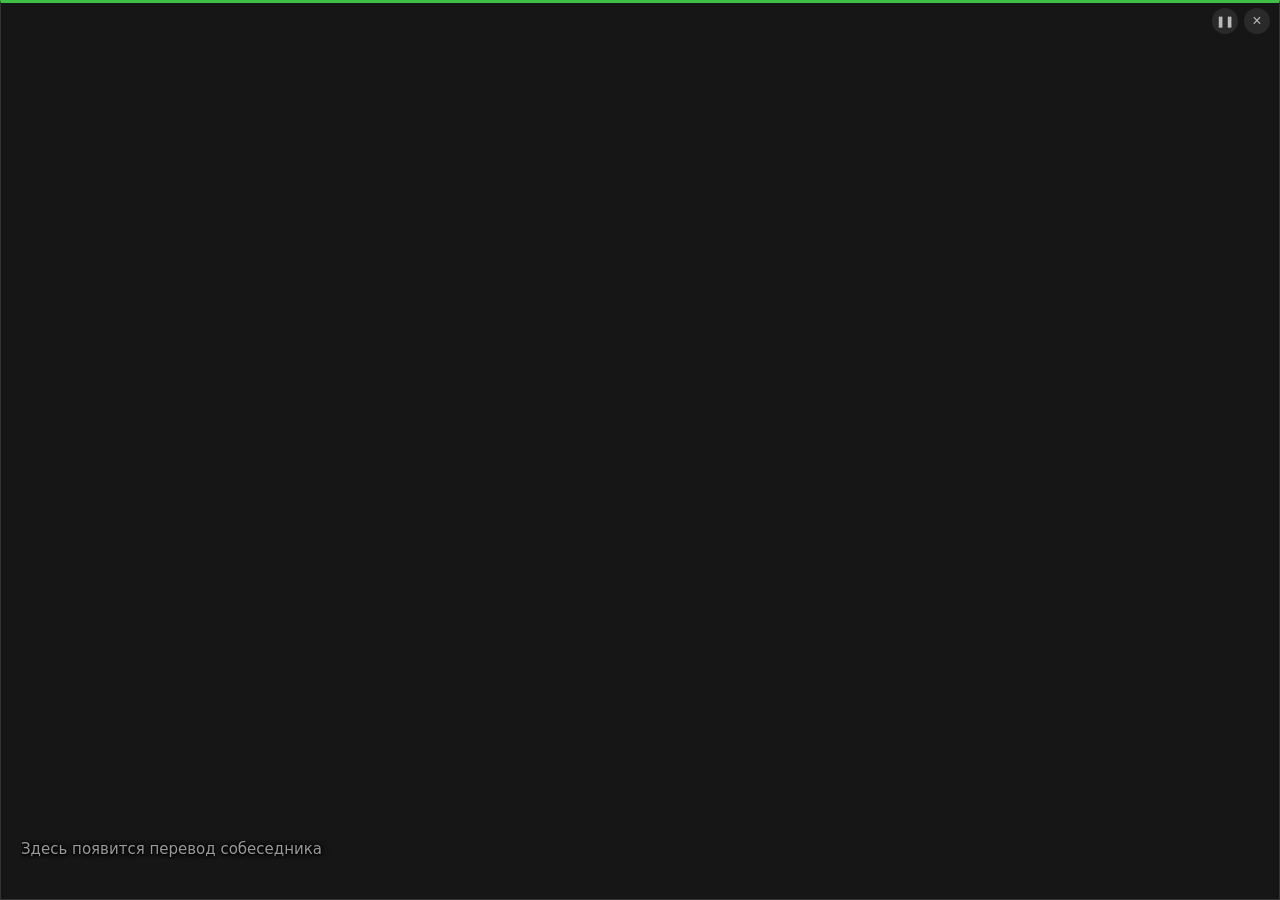
<file: ui/overlay.html>
<!doctype html>
<html lang="ru">
<head>
<meta charset="utf-8">
<title>Субтитры — Live Translator</title>
<style>
  html, body { height: 100%; margin: 0; }
  body {
    background: #161616; color: #f2f2f2; font: 15px/1.35 "Segoe UI", system-ui, sans-serif;
    user-select: none; overflow: hidden; display: flex; flex-direction: column; justify-content: flex-end;
    text-shadow: 0 0 3px #000, 0 1px 2px #000, 0 0 8px rgba(0, 0, 0, .9);  /* stays readable when the window is see-through */
    padding: 14px 44px 16px 20px; box-sizing: border-box; border: 1px solid #333; border-top: 3px solid #3fbf45; cursor: move;
  }
  .pause { position: fixed; top: 8px; right: 42px; width: 26px; height: 26px; border: 0; border-radius: 50%;
           background: #2a2a2a; color: #bbb; font-size: 11px; cursor: pointer; line-height: 26px; padding: 0; }
  .pause:hover { background: #3a3a3a; color: #fff; }
  .pause.on { background: #f59e0b; color: #1b1b1b; }
  .paused-note { position: fixed; top: 10px; left: 20px; color: #f5b041; font-size: 12px; font-weight: 600; }
  .close { position: fixed; top: 8px; right: 10px; width: 26px; height: 26px; border: 0; border-radius: 50%;
           background: #2a2a2a; color: #bbb; font-size: 16px; cursor: pointer; line-height: 26px; padding: 0; }
  .close:hover { background: #3a3a3a; color: #fff; }
  /* the newest words are at the end: keep the end visible and let the start overflow to the left */
  .src, .me { display: flex; justify-content: flex-end; white-space: nowrap; overflow: hidden; }
  .src { color: #b4b4b4; font-size: 15px; min-height: 1.35em; }
  .dst { font-size: 28px; font-weight: 600; line-height: 1.25; max-height: 2.5em; overflow: hidden; display: flex; flex-direction: column; justify-content: flex-end; }
  .me { color: #6fdc8c; font-size: 14px; margin-top: 6px; min-height: 1.3em; }
  .hint { color: #9a9a9a; font-size: 15px; font-weight: 400; }
</style>
</head>
<body class="pywebview-drag-region">
<button class="pause" id="pause" title="Пауза / продолжить перевод">❚❚</button>
<button class="close" id="close" title="Закрыть">×</button>
<div class="paused-note" id="pausedNote" hidden>Перевод на паузе</div>
<div class="src" id="src"></div>
<div class="dst" id="dst"><span class="hint">Здесь появится перевод собеседника</span></div>
<div class="me" id="me"></div>
<script>
"use strict";
// Floating subtitles: latest phrase of the other person (original + translation) and my last translation.
// With click-through on (settings), the window ignores the mouse: nothing here may depend on a click, the
// pause button and the close cross are extras (the main window has both too).
const IDLE_MS = 900, END = /[.?!…]["»”)]?\s*$/;
const buf = { them_src: "", them_dst: "", me_dst: "" };
const last = { them_src: 0, them_dst: 0, me_dst: 0 };
const closed = { them_src: true, them_dst: true, me_dst: true };
let seq = 0;

window.addEventListener("pywebviewready", async () => {
  const api = window.pywebview.api;
  seq = Math.max(0, (await api.get_state()).seq - 300);  // replay recent events to show the last phrase at once
  document.getElementById("close").onclick = () => api.close_overlay();
  let paused = false;
  const showPaused = (value) => {
    paused = value;
    const btn = document.getElementById("pause");
    btn.classList.toggle("on", paused);
    btn.textContent = paused ? "▶" : "❚❚";
    document.getElementById("pausedNote").hidden = !paused;
  };
  document.getElementById("pause").onclick = async () => showPaused(await api.set_paused(!paused));
  (async function poll() {
    try {
      const r = await api.poll(seq);
      for (const ev of r.events) {
        seq = ev.seq;
        if (ev.type === "caption" && ev.kind in buf) add(ev.kind, ev.text);
      }
      if (r.paused !== paused) showPaused(r.paused);
    } catch (e) { console.error(e); }
    const now = performance.now();
    for (const k in buf) if (!closed[k] && now - last[k] > IDLE_MS) closed[k] = true;
    setTimeout(poll, 100);
  })();
});

function add(kind, text) {
  if (closed[kind]) { buf[kind] = ""; closed[kind] = false; }
  buf[kind] += text;
  last[kind] = performance.now();
  if (END.test(buf[kind])) closed[kind] = true;
  const src = buf.them_src.trim();
  document.getElementById("src").textContent = src.length > 110 ? "…" + src.slice(-110) : src;
  document.getElementById("dst").textContent = buf.them_dst.trim();
  document.getElementById("me").textContent = buf.me_dst.trim() ? "Я → " + buf.me_dst.trim() : "";
}
</script>
</body>
</html>
</file>
<file: ui/app.css>
:root {
  --bg: #1b1b1b;
  --panel: #2a2a2a;
  --raised: #333333;
  --hover: #3a3a3a;
  --line: #3b3b3b;
  --text: #f2f2f2;
  --muted: #9a9a9a;
  --faint: #6f6f6f;
  --accent: #3fbf45;
  --accent-soft: rgba(63, 191, 69, .14);
  --accent-ink: #0d1f0f;  /* text on a green fill */
  --green: #3fbf45;
  --red: #ef4444;
  --font: 18px;
}
* { box-sizing: border-box; }
html, body { height: 100%; margin: 0; }
body {
  display: flex; flex-direction: column; gap: 14px;
  padding: 0 28px 24px; background: var(--bg); color: var(--text);
  font: 14px/1.45 "Segoe UI", system-ui, sans-serif; user-select: none; overflow: hidden;
}
button { font: inherit; color: inherit; cursor: pointer; border: 0; background: none; padding: 0; }
input, select { font: inherit; color: var(--text); }
[hidden] { display: none !important; }
b { font-weight: 700; }

.i { width: 20px; height: 20px; fill: none; stroke: currentColor; stroke-width: 1.9; stroke-linecap: round; stroke-linejoin: round; flex: none; }
.i.sm { width: 15px; height: 15px; }
symbol .fill { fill: currentColor; stroke: none; }

/* --- top bar --- */
.topbar { display: flex; align-items: center; gap: 22px; height: 104px; flex: none; }
.brand { font-size: 27px; font-weight: 500; letter-spacing: .3px; white-space: nowrap; }
.brand b { color: var(--accent); font-weight: 600; }
.source { display: flex; flex-direction: column; gap: 9px; }
.chip {
  display: flex; align-items: center; gap: 8px; height: 42px; padding: 0 12px 0 14px;
  background: var(--raised); border-radius: 6px; font-weight: 700; font-size: 16px;
}
.chip:hover { background: var(--hover); }
#sourceBtn { width: 166px; justify-content: space-between; }
.ticks { display: flex; gap: 6px; height: 10px; align-items: flex-end; }
.ticks i { width: 2px; height: 10px; background: #555; border-radius: 1px; transition: background .08s; }
.ticks i.lit { background: var(--green); }
.ticks.small { margin-left: auto; gap: 5px; height: 9px; }
.ticks.small i { height: 9px; }

.play {
  width: 62px; height: 62px; border-radius: 6px; display: grid; place-items: center;
  background: var(--raised); color: var(--green);
}
.play:hover { background: var(--hover); }
.play .i { width: 24px; height: 24px; }
.play .on-live { display: none; color: var(--red); }
body.live .play { box-shadow: inset 0 0 0 2px var(--accent); }
body.live .play .on-live { display: block; }
body.live .play .on-idle { display: none; }

.timeline { flex: 1; min-width: 220px; display: flex; flex-direction: column; align-items: center; gap: 2px; }
.timer { font-weight: 700; font-size: 17px; font-variant-numeric: tabular-nums; }
#ruler { width: 100%; max-width: 560px; height: 44px; }

.right { display: flex; align-items: center; gap: 12px; }
.round { width: 58px; height: 58px; border-radius: 50%; display: grid; place-items: center; background: #262626; color: var(--text); }
.round:hover { background: var(--hover); }
.round.on { color: var(--accent); box-shadow: inset 0 0 0 3px var(--accent); }
.round.flat { width: 36px; height: 36px; background: none; }
.sep { width: 1px; height: 40px; background: var(--line); }
.pill { display: flex; align-items: center; gap: 10px; height: 58px; padding: 0 22px; border-radius: 29px; background: #262626; font-weight: 700; font-size: 15px; white-space: nowrap; }
.pill:hover { background: var(--hover); }
.mute .dot { width: 10px; height: 10px; border-radius: 50%; background: var(--green); box-shadow: 0 0 0 4px rgba(63, 191, 69, .18); }
.mute.off { color: #fca5a5; }
.mute.off .dot { background: var(--red); box-shadow: 0 0 0 4px rgba(239, 68, 68, .2); }

/* --- main panel --- */
.panel { flex: 1; min-height: 0; display: flex; flex-direction: column; background: var(--panel); border-radius: 10px; padding: 12px 24px 0; border-top: 3px solid var(--line); }
body.live .panel { border-top-color: var(--accent); }
.panel-head { display: flex; align-items: center; gap: 16px; padding-bottom: 12px; border-bottom: 1px solid var(--line); }
.lang { gap: 9px; padding: 0 14px; }
.lang .i:first-of-type { opacity: .9; }
.status { flex: 1; display: flex; align-items: center; gap: 8px; color: var(--muted); font-size: 13px; min-width: 0; white-space: nowrap; overflow: hidden; }
#statusText { overflow: hidden; text-overflow: ellipsis; }
#resumeBtn { flex: none; font-size: 13px; color: #f5b041; }
.sdot { width: 8px; height: 8px; border-radius: 50%; background: var(--faint); flex: none; }
.sdot.connecting { background: #f59e0b; }
.sdot.ok { background: var(--green); }
.sdot.bad { background: var(--red); }
.lag { color: var(--faint); font-variant-numeric: tabular-nums; }
.tools { display: flex; gap: 8px; }
.tool { min-width: 46px; height: 46px; padding: 0 8px; border-radius: 6px; display: inline-flex; align-items: center; justify-content: center; color: var(--text); font-weight: 700; font-size: 15px; position: relative; }
.tool:hover, .tool.active { background: var(--raised); }
.tool sub { position: absolute; right: 7px; bottom: 7px; font-size: 10px; font-weight: 700; line-height: 1; }
.tool sup { font-size: 10px; }
.tool.on { color: var(--accent); }

.panel-body { flex: 1; min-height: 0; position: relative; display: flex; }
.feed { flex: 1; min-height: 0; overflow-y: auto; padding: 18px 4px 24px 0; user-select: text; font-size: var(--font); }
.split { flex: 1; display: grid; grid-template-columns: 1fr 1fr; gap: 24px; min-height: 0; }
.col { display: flex; flex-direction: column; min-height: 0; }
.col-head { padding: 12px 0 0; color: var(--muted); font-size: 12px; font-weight: 700; text-transform: uppercase; letter-spacing: .6px; }
.col + .col { border-left: 1px solid var(--line); padding-left: 24px; }
.placeholder { position: absolute; inset: 0; padding: 18px 0; color: #7d7d7d; font-size: 28px; line-height: 1.5; pointer-events: none; }
.feed::-webkit-scrollbar { width: 8px; }
.feed::-webkit-scrollbar-thumb { background: #4a4a4a; border-radius: 4px; }

.entry { display: flex; flex-direction: column; margin-bottom: 18px; }
.entry .meta { display: flex; gap: 10px; align-items: baseline; font-size: 12px; color: var(--faint); margin-bottom: 2px; }
.entry .who { font-weight: 700; letter-spacing: .3px; text-transform: uppercase; font-size: 11px; }
.entry.me .who { color: var(--accent); }
.entry.them .who { color: #7cc4ff; }
.entry .src { color: #a8a8a8; font-size: .86em; }
.entry .dst { color: var(--text); font-weight: 600; }
.entry.me .dst { color: #d9eeff; }
.entry .src:empty, .entry .dst:empty { display: none; }
.entry .open::after { content: "▍"; color: var(--accent); margin-left: 2px; animation: blink 1s steps(2) infinite; }
@keyframes blink { 50% { opacity: 0; } }
body.swap-order .entry .dst { order: 1; }
body.swap-order .entry .src { order: 2; }
body.dst-only .entry .src { display: none; }
.split .entry.me .who, body:not(.multi-speaker) .split .entry .who { display: none; }

/* --- popovers --- */
.pop {
  position: fixed; z-index: 20; background: #262626; border: 1px solid #3d3d3d; border-radius: 10px;
  box-shadow: 0 18px 50px rgba(0, 0, 0, .55); padding: 18px; overflow-y: auto;
}
.pop-title { font-weight: 700; font-size: 16px; margin-bottom: 12px; }
.desc { color: var(--muted); font-size: 13px; line-height: 1.4; }
#sourcePop { width: 600px; max-height: calc(100vh - 140px); overflow-y: auto; }
.src-block { padding: 12px 0; border-bottom: 1px solid var(--line); }
.src-block:first-of-type { padding-top: 4px; }
.check { display: flex; align-items: center; gap: 10px; font-size: 15px; cursor: pointer; }
.check input { display: none; }
.check .box { width: 18px; height: 18px; border-radius: 4px; border: 2px solid #777; display: grid; place-items: center; flex: none; }
.check input:checked + .box { background: var(--accent); border-color: var(--accent); }
.check input:checked + .box::after { content: ""; width: 9px; height: 5px; border: 2px solid #fff; border-top: 0; border-right: 0; transform: rotate(-45deg) translate(1px, -1px); }
.check.disabled { cursor: default; }
.check.disabled input:checked + .box { background: #8a3a1c; border-color: #8a3a1c; }
.src-block > .desc { margin: 6px 0 0 30px; }
.dev-list { list-style: none; margin: 8px 0 0; padding: 0 0 0 30px; }
.dev-list li { display: flex; gap: 10px; align-items: center; padding: 6px 8px; border-radius: 6px; cursor: pointer; font-size: 15px; }
.dev-list li:hover { background: var(--raised); }
.dev-list li:focus-visible { outline: 1px solid var(--accent); }
.dev-list li .i { width: 16px; height: 16px; visibility: hidden; }
.dev-list li.sel .i { visibility: visible; }
.vmic { display: flex; gap: 16px; justify-content: space-between; align-items: flex-start; margin-top: 14px; padding: 14px 16px; background: #1f1f1f; border-radius: 8px; }
.vmic b { font-size: 15px; }
.link { color: var(--text); font-weight: 600; white-space: nowrap; }
.link:hover { color: var(--accent); }

#langPop { width: 540px; }
.seg { display: flex; background: #1f1f1f; border-radius: 8px; padding: 4px; margin-bottom: 16px; }
.seg button { flex: 1; height: 38px; border-radius: 6px; color: var(--muted); font-size: 15px; }
.seg button.active { background: var(--accent-soft); color: var(--accent); font-weight: 700; }
.lang-cols { display: flex; gap: 8px; align-items: flex-start; }
.lang-col { flex: 1; }
.col-title { font-weight: 700; font-size: 15px; margin: 0 0 8px 4px; }
.lang-col ul { list-style: none; margin: 0; padding: 0 4px 0 0; max-height: min(380px, calc(100vh - 380px)); overflow-y: auto; }
.lang-col li { display: flex; align-items: center; gap: 10px; padding: 7px 8px; border-radius: 6px; cursor: pointer; font-size: 15px; }
.lang-col li:hover { background: var(--raised); }
.lang-col li .i { width: 16px; height: 16px; visibility: hidden; }
.lang-col li.sel .i { visibility: visible; }
.lang-col li.off { color: #5f5f5f; pointer-events: none; }
.lang-col li .code { color: var(--muted); }
.lang-col ul::-webkit-scrollbar { width: 6px; }
.lang-col ul::-webkit-scrollbar-thumb { background: #4a4a4a; border-radius: 3px; }
.swap { margin-top: 2px; width: 32px; height: 32px; border-radius: 6px; display: grid; place-items: center; }
.swap:hover { background: var(--raised); }
.pop-foot { display: flex; justify-content: space-between; align-items: center; margin-top: 16px; }
.model { display: flex; align-items: center; gap: 8px; height: 44px; padding: 0 14px; border-radius: 6px; background: var(--raised); font-weight: 700; }
.primary { height: 44px; padding: 0 26px; border-radius: 4px; background: var(--accent); color: var(--accent-ink); font-size: 16px; font-weight: 700; }
.primary:hover { filter: brightness(1.08); }

#voicePop { width: 400px; }
#voicePop > * + * { margin-top: 14px; }
.row-between { display: flex; justify-content: space-between; align-items: center; gap: 12px; }
.field .value { color: var(--muted); font-size: 13px; margin-top: 4px; }
.range { display: flex; align-items: center; gap: 12px; margin-top: 6px; }
.range input { flex: 1; accent-color: var(--accent); }
.range span { width: 44px; text-align: right; font-variant-numeric: tabular-nums; color: var(--muted); }
.toggle { width: 118px; height: 40px; border-radius: 4px; background: #1f1f1f; display: flex; align-items: stretch; overflow: hidden; box-shadow: inset 0 0 0 2px #444; }
.toggle span { width: 30px; background: #444; }
.toggle em { flex: 1; display: grid; place-items: center; font-style: normal; font-weight: 700; font-size: 14px; }
.toggle em::before { content: "Выключено"; color: var(--muted); }
.toggle.on { box-shadow: inset 0 0 0 2px var(--accent); }
.toggle.on span { background: var(--accent); }
.toggle.on em::before { content: "Включено"; color: var(--text); }

#morePop { width: 350px; }
.menu-row { display: flex; justify-content: space-between; align-items: center; gap: 12px; min-height: 58px; font-size: 16px; }
.menu-row > span { display: flex; gap: 8px; }
.menu-hint { text-align: right; color: var(--muted); font-size: 14px; margin-top: 2px; }

/* --- drawer --- */
.drawer {
  position: fixed; top: 0; right: 0; bottom: 0; width: 460px; z-index: 25; background: #1b1b1b;
  border-left: 1px solid var(--line); box-shadow: -18px 0 50px rgba(0,0,0,.5); padding: 28px 24px; overflow-y: auto;
}
.drawer-head { display: flex; justify-content: space-between; align-items: center; margin-bottom: 18px; }
.drawer h2 { margin: 0; font-size: 30px; font-weight: 700; }
.usage { background: #262626; border-radius: 10px; padding: 18px; display: flex; flex-direction: column; gap: 10px; font-size: 15px; }
.usage span { color: var(--muted); }
.list-head { margin: 26px 0 10px; font-size: 18px; }
.records { list-style: none; margin: 0; padding: 0; background: #262626; border-radius: 10px; }
.records li { display: flex; gap: 14px; align-items: center; padding: 14px 18px; border-top: 1px solid var(--line); cursor: pointer; }
.records li:first-child { border-top: 0; }
.records li:hover { background: #2e2e2e; }
.records .rec-main { flex: 1; min-width: 0; }
.records .rec-title { font-size: 15px; overflow: hidden; text-overflow: ellipsis; white-space: nowrap; }
.records .rec-sub { color: var(--muted); font-size: 13px; }
.records .empty { color: var(--muted); cursor: default; }
.records .empty:hover { background: none; }

/* --- settings modal --- */
.modal { position: fixed; inset: 0; z-index: 30; background: rgba(0, 0, 0, .55); display: grid; place-items: center; }
.card { width: min(640px, 92vw); max-height: 88vh; overflow-y: auto; background: #262626; border: 1px solid #3d3d3d; border-radius: 16px; padding: 22px 28px 10px; }
.card-head { display: flex; align-items: center; justify-content: space-between; margin-bottom: 4px; }
.card h2 { margin: 0; font-size: 20px; }
.card section { border-top: 1px solid var(--line); padding: 14px 0; }
.card section:first-of-type { border-top: 0; }
.card h3 { margin: 0 0 8px; font-size: 15px; }
.inline { display: flex; gap: 10px; margin: 8px 0; }
.card input[type=password], .card input[type=text] { flex: 1; height: 44px; background: #1b1b1b; border: 1px solid #444; border-radius: 6px; padding: 0 12px; user-select: text; }
.card input:focus { outline: 1px solid var(--accent); }
.card .radio { display: flex; align-items: center; gap: 10px; margin: 8px 0; font-size: 15px; }
.card .radio input[type=radio] { accent-color: var(--accent); }
.card ol { margin: 0; padding-left: 20px; line-height: 1.9; color: #d0d0d0; }
.key-ok { color: var(--green); font-weight: 600; }
.key-missing { color: #fca5a5; font-weight: 600; }

.toast {
  position: fixed; left: 50%; bottom: 36px; transform: translateX(-50%); z-index: 40; max-width: 70vw;
  padding: 12px 18px; border-radius: 8px; background: #333; color: #fff; border: 1px solid #444;
  box-shadow: 0 12px 30px rgba(0,0,0,.5); font-size: 14px; white-space: pre-line;
}
.toast.bad { background: #5b1d1d; border-color: #7f2a2a; }

/* --- v2: assistant, voice clone, recorder, keys, cable wizard --- */
.pill.assist .i { color: var(--accent); }
.banner { margin: 12px 0 0; padding: 10px 14px; border-radius: 8px; background: rgba(239, 68, 68, .12);
  border: 1px solid rgba(239, 68, 68, .35); color: #fca5a5; font-size: 14px; display: flex; gap: 10px; align-items: center; }
.banner b { color: #fecaca; }
#voicePop { width: 440px; max-height: calc(100vh - 150px); overflow-y: auto; }
.clone-box { margin-top: 8px; padding: 12px; background: #1f1f1f; border-radius: 8px; }
.btn-row { display: flex; flex-wrap: wrap; gap: 8px; margin-top: 10px; }
.ghost { height: 34px; padding: 0 12px; border-radius: 6px; background: var(--raised); font-weight: 600; font-size: 13px;
  display: inline-flex; align-items: center; gap: 7px; }
.ghost:hover { background: var(--hover); }
.ghost:disabled { opacity: .45; cursor: default; }
.rec-dot { width: 9px; height: 9px; border-radius: 50%; background: var(--red); }
.badge { display: inline-block; margin-left: 6px; padding: 1px 8px; border-radius: 10px; font-size: 12px;
  background: #333; color: var(--muted); font-weight: 600; }
.badge.ok { background: rgba(63, 191, 69, .15); color: var(--green); }
.badge.busy { background: var(--accent-soft); color: var(--accent); }
.voice-note { color: var(--red); margin-top: 8px; }
.voice-list { list-style: none; margin: 8px 0 0; padding: 0; max-height: 210px; overflow-y: auto; }
.voice-list li { display: flex; align-items: center; gap: 10px; padding: 7px 8px; border-radius: 6px; cursor: pointer; font-size: 14px; }
.voice-list li:hover { background: var(--raised); }
.voice-list li .i { width: 16px; height: 16px; visibility: hidden; flex: none; }
.voice-list li.sel .i { visibility: visible; color: var(--accent); }
.voice-list li.off { color: #5f5f5f; cursor: default; }
.voice-list li .vdesc { color: var(--muted); font-size: 12px; margin-left: auto; text-align: right; }
.voice-list li .vplay { visibility: hidden; color: var(--muted); padding: 0 4px; }
.voice-list li:hover .vplay { visibility: visible; }
.seg.small { margin: 6px 0 0; }
.seg.small button { height: 32px; font-size: 13px; }

.rec-topics { margin: 10px 0 14px; padding: 10px 16px 10px 34px; border-left: 3px solid var(--accent); background: #1f1f1f;
  border-radius: 6px; font-size: 16px; line-height: 1.7; color: #e8e8e8; }
#recMics { padding-left: 0; margin-bottom: 8px; }
.dev-list.off { opacity: .5; pointer-events: none; }
.dev-list li.headset::after { content: "гарнитура"; margin-left: auto; padding: 1px 8px; border-radius: 10px;
  background: var(--accent-soft); color: var(--accent); font-size: 11px; }
.rec-ctl { display: flex; align-items: center; gap: 18px; margin: 6px 0 4px; }
.rec-btn { width: 64px; height: 64px; border-radius: 50%; background: #2b2b2b; display: grid; place-items: center;
  box-shadow: inset 0 0 0 3px #444; }
.rec-btn span { width: 26px; height: 26px; border-radius: 50%; background: var(--red); transition: all .2s; }
.rec-btn.live span { border-radius: 5px; width: 22px; height: 22px; animation: pulse 1s infinite; }
.rec-btn:disabled { opacity: .5; cursor: default; }
@keyframes pulse { 50% { opacity: .55; } }
.rec-time { font-size: 26px; font-weight: 700; font-variant-numeric: tabular-nums; }
.rec-info { flex: 1; min-width: 0; }
#recMeter { gap: 4px; height: 16px; margin: 4px 0 6px; }
#recMeter i { width: 6px; height: 16px; }
.rec-tips, .ob-tips { margin: 8px 0; padding-left: 20px; color: var(--muted); font-size: 13px; line-height: 1.6; }
#recDone { margin-left: auto; }

.accent { color: var(--accent); }
.accent-i { color: var(--accent); vertical-align: -3px; }
.chips { display: flex; flex-wrap: wrap; gap: 8px; min-height: 44px; max-height: 220px; overflow-y: auto;
  padding: 10px; background: #1b1b1b; border-radius: 8px; margin-bottom: 8px; }
.chips:empty::before { content: "Пока пусто — добавьте имена, компании, термины"; color: var(--faint); font-size: 13px; }
.kw { display: inline-flex; align-items: center; gap: 8px; padding: 5px 10px; border-radius: 6px; background: #2c2c2c; font-size: 14px; }
.kw button { color: var(--muted); font-size: 15px; line-height: 1; }
.kw button:hover { color: #fff; }
.card textarea { width: 100%; background: #1b1b1b; border: 1px solid #444; border-radius: 8px; padding: 10px 12px;
  color: var(--text); font: inherit; resize: vertical; user-select: text; }
.card textarea:focus { outline: 1px solid var(--accent); }
.key-row { display: flex; align-items: center; gap: 10px; margin-top: 10px; }
.key-row > b { width: 78px; flex: none; }
.key-row .key-state { width: 22px; flex: none; text-align: center; font-weight: 700; }
.key-row .key-state.ok { color: var(--green); }
.key-row .key-state.miss { color: var(--faint); }
.key-row input { flex: 1; height: 38px; background: #1b1b1b; border: 1px solid #444; border-radius: 6px; padding: 0 10px; user-select: text; }
.key-row .primary { height: 38px; padding: 0 16px; font-size: 14px; }
.key-row + .desc { margin: 4px 0 0 110px; }
.steps { margin: 12px 0 8px; padding-left: 20px; line-height: 2; color: #d8d8d8; }

/* fit the top bar into ~1200 px with the assistant pill */
.topbar { gap: 16px; }
.brand { font-size: 24px; flex: none; }
.source, .play { flex: none; }
#sourceBtn { width: 150px; }
.timeline { min-width: 150px; }
.right { gap: 10px; flex: none; }
.round { width: 50px; height: 50px; }
.pill { height: 50px; padding: 0 18px; font-size: 14px; }
@media (max-width: 1180px) {
  .pill.assist span { display: none; }
  .pill.assist { padding: 0 15px; }
}

/* record view with AI notes */
#rvNotes section { border-top: 1px solid var(--line); padding: 12px 0; }
#rvNotes p { margin: 4px 0 0; color: #dcdcdc; line-height: 1.55; }
#rvNotes ul { margin: 4px 0 0; padding-left: 20px; line-height: 1.7; color: #dcdcdc; }
#recordView .card { width: min(720px, 92vw); }

/* simple mode (Sokuji-style): hide what most people never touch */
body.simple [data-adv] { display: none !important; }
.adv-toggle { margin: 0 12px 0 auto !important; font-size: 13px !important; color: var(--muted); }
.adv-toggle input { accent-color: var(--accent); }

#rvEditor { margin-top: 12px; font: 14px/1.6 Consolas, "Segoe UI", monospace; }
@media (max-width: 1100px) {
  #muteText { display: none; }            /* the green/red dot and the tooltip still tell the state */
  .pill.mute { padding: 0 18px; }
  .brand { font-size: 21px; }
  .topbar { gap: 12px; }
  .right { gap: 8px; }
  .timeline { min-width: 80px; }
}

@media (max-width: 960px) {
  .brand { display: none; }                /* the window title already says it */
}

/* connection check, latency levers, pre-call check */
.primary:disabled { opacity: .45; cursor: default; filter: none; }
.net-row { display: flex; align-items: center; gap: 12px; margin-top: 10px; }
.net-result { margin-top: 10px; padding: 10px 14px; background: #1f1f1f; border-radius: 8px; font-size: 13px; line-height: 1.7; }
.net-result .net-line { display: flex; justify-content: space-between; gap: 16px; }
.net-result .net-line span:last-child { color: var(--muted); font-variant-numeric: tabular-nums; text-align: right; }
.net-result .slow span:last-child { color: #f5b041; }
.net-result .fail span:last-child { color: #fca5a5; }
.net-result .net-hint { margin-top: 6px; padding-top: 6px; border-top: 1px solid var(--line); color: var(--text); }
.card .desc.lever { margin: -4px 0 8px 26px; }
.provider-row { display: flex; align-items: center; gap: 10px; margin: 8px 0 0; font-size: 13px; color: var(--muted); }
.provider-row .seg { flex: 1; margin: 0; }
.cc-mic { margin: 14px 0 4px; font-size: 15px; }
.cc-warn { margin: 8px 0; padding: 10px 12px; border-radius: 8px; background: rgba(239, 68, 68, .12);
  border: 1px solid rgba(239, 68, 68, .35); color: #fca5a5; font-size: 13px; white-space: pre-line; }
#callCheck .pop-foot { padding-bottom: 12px; }
#ccMute:hover { filter: brightness(1.3); }

/* delivery switch, Soniox region, the optional cable buffer tip */
.delivery-hint { margin-top: 8px; }
.card .seg + .delivery-hint { margin-top: -6px; }
#regionField { margin-top: 12px; }
#regionField .desc { margin-top: 8px; }
details.opt { margin: 8px 0 4px; }
details.opt summary { cursor: pointer; color: var(--muted); font-size: 13px; }
details.opt summary:hover { color: var(--text); }
details.opt .desc { margin-top: 6px; }

/* hints: tooltips, coach marks, empty state */
.tip { position: fixed; z-index: 60; max-width: 280px; padding: 7px 10px; border-radius: 6px; background: #0f0f0f; border: 1px solid #4a4a4a;
       color: var(--text); font-size: 13px; line-height: 1.35; pointer-events: none; box-shadow: 0 6px 18px rgba(0, 0, 0, .5); }
.coach { position: fixed; z-index: 19; width: min(300px, calc(100vw - 24px)); padding: 14px 16px; border-radius: 10px; background: #1d2a1e;
         border: 1px solid var(--accent); box-shadow: 0 10px 30px rgba(0, 0, 0, .55); display: flex; flex-direction: column; gap: 10px; }
.coach-text { font-size: 14px; line-height: 1.4; }
.coach .primary { height: 34px; padding: 0 18px; font-size: 14px; align-self: flex-end; }
.coach-target { outline: 2px solid var(--accent); outline-offset: 3px; }
.ph-next { margin-top: 14px; font-size: 16px; line-height: 1.4; }
.ph-next b { display: block; color: var(--accent); font-size: 24px; }
.badge.bad { background: rgba(239, 68, 68, .15); color: #fca5a5; }
.badge.warn { background: rgba(245, 176, 65, .15); color: #f5b041; }
.key-row + .desc .badge:first-child { margin: 0 6px 0 0; }

/* onboarding and help */
.ob-card { width: min(720px, 94vw); max-height: 92vh; display: flex; flex-direction: column; overflow: hidden; padding-bottom: 18px; }
.ob-progress { display: flex; align-items: center; justify-content: space-between; gap: 12px; margin: 6px 0 10px; }
.ob-count { color: var(--muted); font-size: 13px; }
.ob-dots { display: flex; gap: 6px; }
.ob-dot { width: 22px; height: 6px; border-radius: 3px; background: var(--line); }
.ob-dot.done { background: rgba(63, 191, 69, .45); }
.ob-dot.active { background: var(--accent); }
.ob-body { flex: 1; min-height: 0; overflow-y: auto; padding-right: 6px; }
.ob-step h3 { margin: 2px 0 10px; font-size: 18px; }
.ob-step h3:focus { outline: none; }
.ob-step h4 { margin: 14px 0 0; font-size: 14px; }
.ob-step .dev-list { padding-left: 0; }
.ob-foot { margin-top: 12px; padding-top: 12px; border-top: 1px solid var(--line); }
.ob-status { display: flex; align-items: flex-start; gap: 10px; margin: 12px 0 4px; padding: 10px 12px; border-radius: 8px; background: #1f1f1f;
             font-size: 14px; line-height: 1.4; }
.ob-status .badge { margin: 0; flex: none; }
.ob-status.warn { background: rgba(245, 176, 65, .1); }
.ob-status.bad { background: rgba(239, 68, 68, .12); }
.ob-apps { list-style: none; margin: 12px 0; padding: 0; display: grid; grid-template-columns: 1fr 1fr; gap: 8px; }
.ob-apps li { display: flex; flex-direction: column; gap: 2px; padding: 8px 12px; border-radius: 8px; background: #1f1f1f; }
.ob-apps span { color: var(--muted); font-size: 13px; }
.ob-facts, .help-list { margin: 0 0 8px; padding-left: 20px; line-height: 1.6; color: #d8d8d8; }
.ob-limits { margin-top: 14px; padding: 10px 14px; border-radius: 8px; background: rgba(245, 176, 65, .1); border: 1px solid rgba(245, 176, 65, .35);
             font-size: 13px; line-height: 1.5; }
.ob-limits ul { margin: 6px 0 0; padding-left: 18px; color: #e6e6e6; }
.ob-check { display: flex; align-items: center; justify-content: space-between; gap: 16px; margin-top: 12px; }
.ob-summary { list-style: none; margin: 4px 0 8px; padding: 0; display: grid; gap: 4px; font-size: 14px; }
.ob-summary li { display: flex; gap: 8px; align-items: baseline; }
.ob-summary .mark { width: 16px; text-align: center; font-weight: 700; flex: none; }
.ob-summary .ok { color: var(--green); }
.ob-summary .miss { color: #f5b041; }
.ob-step .btn-row + .ob-tips, .ob-step .ob-status + .btn-row { margin-top: 10px; }
.help-card { width: min(680px, 94vw); padding-bottom: 0; }
.help-card .pop-foot { position: sticky; bottom: 0; margin-top: 8px; padding: 12px 0; background: #262626; border-top: 1px solid var(--line); }
.help-card details.opt { margin: 6px 0; }
.help-card details.opt summary { color: var(--text); font-size: 14px; }
.help-list .key { display: inline-block; padding: 0 6px; border-radius: 4px; background: var(--raised); font-weight: 700; }

/* call mode controls (settings and onboarding) */
.cm { margin-top: 10px; }
.cm-status { display: flex; flex-direction: column; gap: 3px; margin-bottom: 8px; padding: 10px 12px; border-radius: 8px; background: #1f1f1f;
             font-size: 13px; line-height: 1.5; }
.cm-status .ok { color: var(--green); }
.cm-status .bad { color: #fca5a5; }
.cm-status .warn { color: #f5b041; }
.cm-status .muted { color: var(--muted); }
.cm .radio input[type=checkbox] { accent-color: var(--accent); }
.cm .range { margin: 6px 0 8px; }
.cm .range input { min-width: 0; }
@media (max-width: 700px) {
  .ob-apps { grid-template-columns: 1fr; }
  .ob-check { flex-wrap: wrap; }
}
</file>
